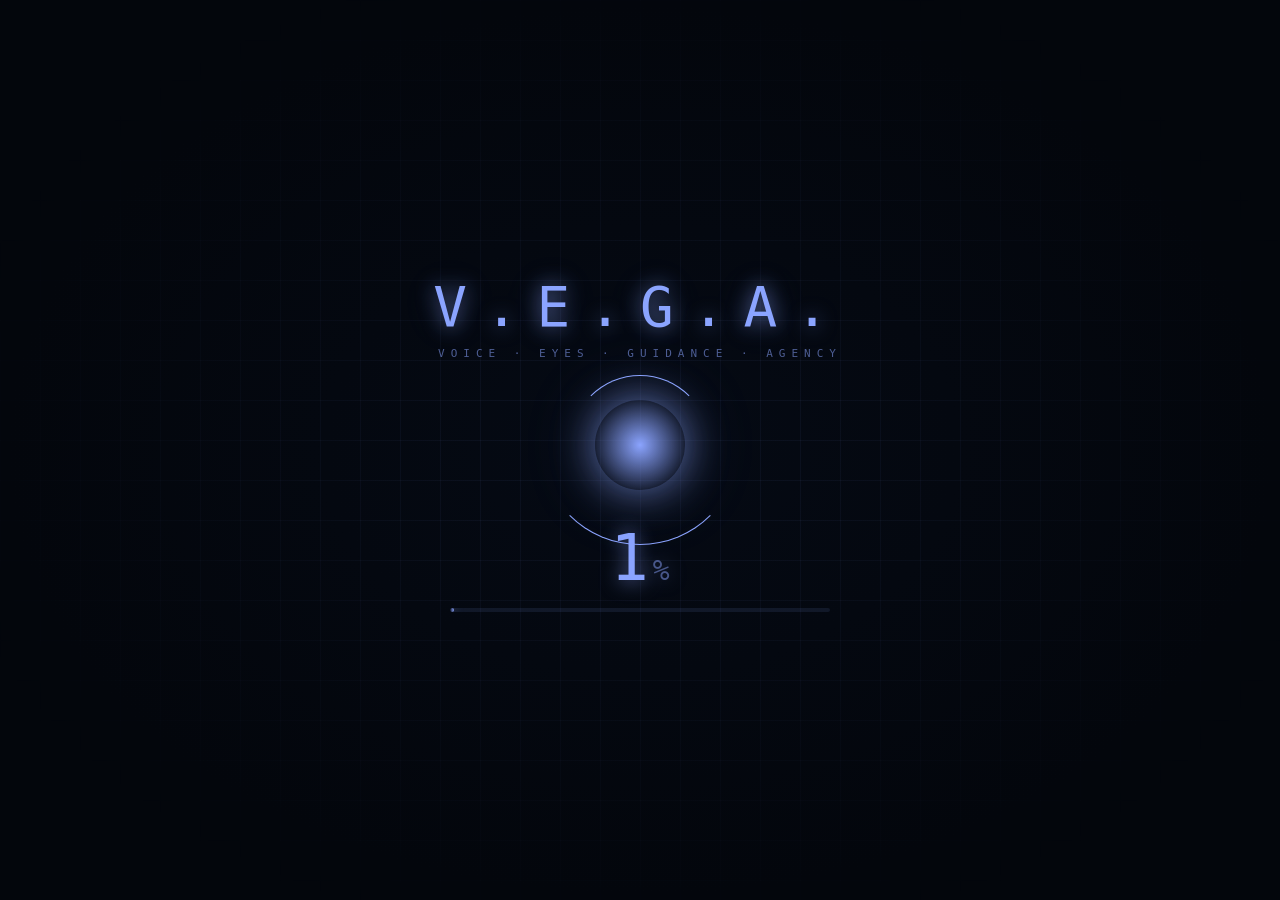
<file: ui/loading.html>
<!DOCTYPE html>
<html lang="it">
<head>
<meta charset="UTF-8">
<title>V.E.G.A. - Avvio</title>
<link rel="icon" type="image/x-icon" href="../assets/vega.ico">
<link rel="shortcut icon" type="image/x-icon" href="../assets/vega.ico">
<style>
  * { box-sizing: border-box; margin: 0; padding: 0; }
  html, body {
    height: 100vh; width: 100vw;
    background: radial-gradient(ellipse at center, #050a14 0%, #03060c 70%);
    color: #8ba4ff;
    font-family: "Segoe UI", "Consolas", monospace;
    overflow: hidden;
    display: flex; align-items: center; justify-content: center;
    text-align: center;
  }
  .grid {
    position: fixed; inset: 0;
    background-image:
      linear-gradient(rgba(139, 164, 255,0.05) 1px, transparent 1px),
      linear-gradient(90deg, rgba(139, 164, 255,0.05) 1px, transparent 1px);
    background-size: 40px 40px;
    mask-image: radial-gradient(ellipse at center, black 20%, transparent 80%);
    pointer-events: none;
  }
  .container { position: relative; z-index: 2; }
  .title {
    font-size: 56px;
    letter-spacing: 18px;
    font-weight: 200;
    text-shadow: 0 0 20px rgba(139, 164, 255,0.65), 0 0 40px rgba(139, 164, 255,0.2);
    animation: pulse 2s ease-in-out infinite;
    margin-bottom: 8px;
  }
  @keyframes pulse {
    0%, 100% { text-shadow: 0 0 20px rgba(139, 164, 255,0.65), 0 0 40px rgba(139, 164, 255,0.2); }
    50% { text-shadow: 0 0 30px #8ba4ff, 0 0 60px rgba(139, 164, 255,0.5); }
  }
  .sub {
    font-size: 11px;
    letter-spacing: 6px;
    color: rgba(139, 164, 255,0.55);
    margin-bottom: 40px;
  }
  .core {
    width: 90px; height: 90px;
    margin: 30px auto;
    border-radius: 50%;
    background: radial-gradient(circle, #8ba4ff 0%, rgba(139, 164, 255,0.15) 70%, transparent 100%);
    box-shadow: 0 0 40px rgba(139, 164, 255,0.65), 0 0 80px rgba(139, 164, 255,0.18);
    animation: corePulse 1.6s ease-in-out infinite;
    position: relative;
  }
  @keyframes corePulse {
    0%, 100% { transform: scale(1); }
    50% { transform: scale(1.12); }
  }
  .ring {
    position: absolute;
    border-radius: 50%;
    border: 1px solid rgba(139, 164, 255,0.3);
    pointer-events: none;
  }
  .ring.r1 { width: 140px; height: 140px; top: -25px; left: -25px;
    animation: spin 8s linear infinite;
    border-top-color: #8ba4ff; border-right-color: transparent;
    border-bottom-color: transparent; border-left-color: transparent; }
  .ring.r2 { width: 200px; height: 200px; top: -55px; left: -55px;
    animation: spin 14s linear infinite reverse;
    border-bottom-color: #8ba4ff; border-top-color: transparent;
    border-right-color: transparent; border-left-color: transparent; }
  @keyframes spin { from { transform: rotate(0); } to { transform: rotate(360deg); } }

  /* Progress display */
  .percent {
    font-size: 64px;
    font-weight: 100;
    color: var(--cyan, #8ba4ff);
    text-shadow: 0 0 20px rgba(139, 164, 255,0.7);
    margin-top: 36px;
    font-family: "Consolas", monospace;
    line-height: 1;
  }
  .percent .sign {
    font-size: 28px;
    opacity: 0.5;
    margin-left: 4px;
  }
  .bar-container {
    width: 380px;
    max-width: 80vw;
    margin: 18px auto 14px;
    height: 4px;
    background: rgba(139, 164, 255,0.1);
    border-radius: 2px;
    overflow: hidden;
    position: relative;
  }
  .bar-fill {
    height: 100%;
    width: 0%;
    background: linear-gradient(90deg, transparent, #8ba4ff);
    box-shadow: 0 0 10px rgba(139, 164, 255,0.7);
    transition: width 0.5s ease;
    border-radius: 2px;
  }
  .label {
    font-size: 11px;
    letter-spacing: 0.4em;
    color: rgba(139, 164, 255,0.65);
    text-transform: uppercase;
    min-height: 16px;
  }
</style>
</head>
<body>
<div class="grid"></div>
<div class="container">
  <div class="title">V.E.G.A.</div>
  <div class="sub">VOICE · EYES · GUIDANCE · AGENCY</div>
  <div class="core">
    <div class="ring r1"></div>
    <div class="ring r2"></div>
  </div>
  <div class="percent"><span id="pct">0</span><span class="sign">%</span></div>
  <div class="bar-container"><div class="bar-fill" id="bar"></div></div>
</div>
<script>
  const url = "http://localhost:5252";
  let displayedPct = 0;
  let targetPct = 0;
  let connected = false;
  const startTime = Date.now();

  // Smoothly animate percent number toward target
  function tick() {
    if (displayedPct < targetPct) {
      displayedPct = Math.min(targetPct, displayedPct + Math.max(1, (targetPct - displayedPct) * 0.15));
    }
    document.getElementById("pct").textContent = Math.round(displayedPct);
    document.getElementById("bar").style.width = Math.round(displayedPct) + "%";
    requestAnimationFrame(tick);
  }
  tick();

  async function poll() {
    try {
      const r = await fetch(url + "/api/state", { method: "GET", cache: "no-store", mode: "cors" });
      if (r.ok) {
        connected = true;
        const data = await r.json();
        const pct = Number(data.boot_progress || 0);
        if (pct > targetPct) targetPct = pct;

        // When server is fully ready, jump to 100 and redirect
        if (data.ready) {
          targetPct = 100;
          setTimeout(() => window.location.replace(url), 600);
          return;
        }
      }
    } catch (e) {
      // Server not yet listening - estimate progress from elapsed time
      const elapsed = (Date.now() - startTime) / 1000;
      // Estimate: 0-5s = 0-5% (imports), poi il valore reale dal server
      // Cap a 5 (< primo _boot_progress reale = 15) per non bloccare mai la barra
      const est = Math.min(5, elapsed);
      if (est > targetPct) targetPct = est;
    }
    setTimeout(poll, 800);
  }
  setTimeout(poll, 500);
</script>
</body>
</html>
</file>
